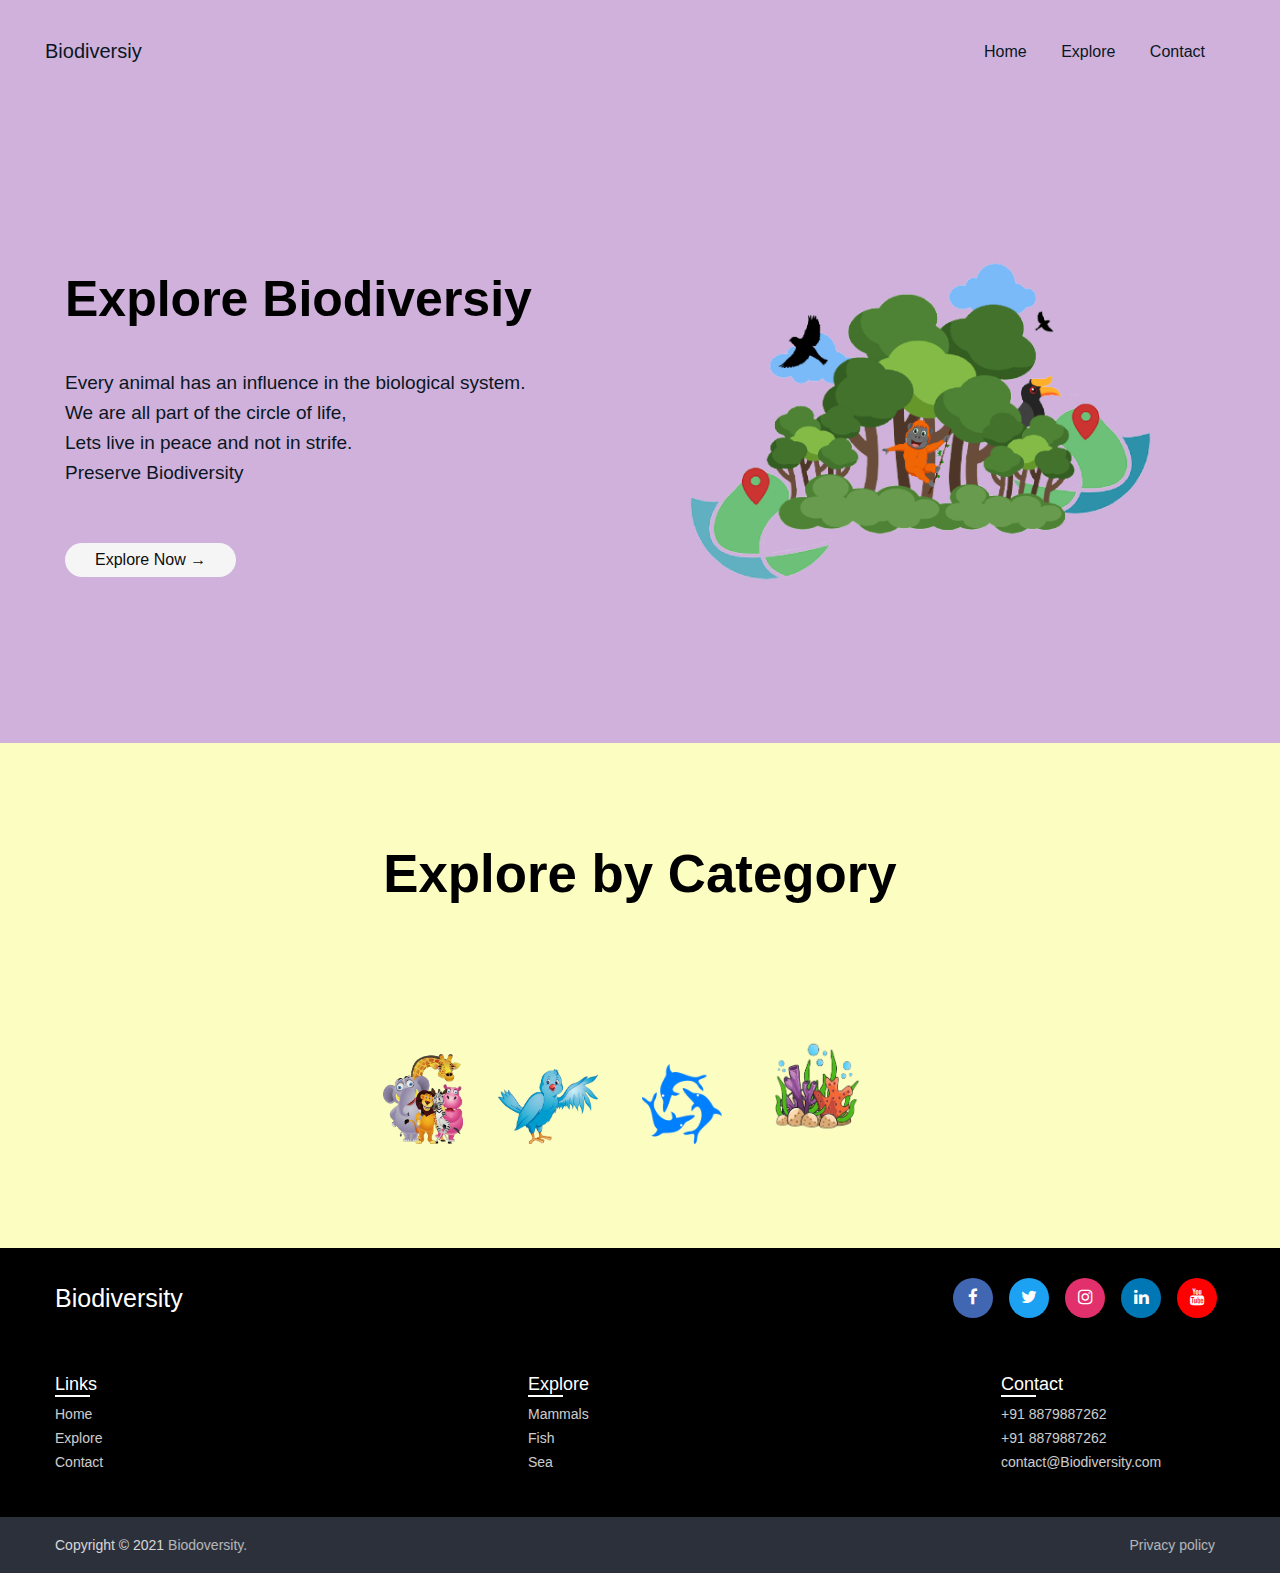
<file: index.html>
<!DOCTYPE html>
<html>
  <head>
    <meta charset="UTF-8" />
    <meta name="viewport" content="width-device-width, initial-scale=1.0" />
    <meta http-equiv="X-UA-Compatible" content="IE=edge" />
    <meta name="viewport" content="width=device-width, initial-scale=1.0" />
    <title>Biodiversity</title>
    <link rel="stylesheet" href="style.css" type="text/css" />
    <link rel="preconnect" href="https://fonts.googleapis.com" />
    <link rel="preconnect" href="https://fonts.gstatic.com" crossorigin />
    <link
      href="https://fonts.googleapis.com/css2?family=Poppins:wght@200;400;500;700&display=swap"
      rel="stylesheet"
    />
    <link
      rel="stylesheet"
      href="https://cdnjs.cloudflare.com/ajax/libs/font-awesome/4.7.0/css/font-awesome.min.css"
    />





    <link rel="----------JS" href="style.js">
  </head>

  <body>
    <div class="header">
      <div class="container">
        <div class="navbar">
          <div class="logo">
            <a href="index.html">
              <a href="index.html" class="navbar-brand" style="font-size: 20px">
                Biodiversiy</a
              >
            </a>
          </div>

          <nav>
            <ul id="menuItems">
              <li class="nav-item"><a href="index.html">Home</a></li>
              <li class="nav-item"><a href="#explore">Explore</a></li>
              <li class="nav-item"><a href="#contact">Contact</a></li>
            </ul>
          </nav>

          <!-------------<img class="menu-icon" src="image/menu.png" onclick="menutoggle()" >
          ----------->
        </div>

        <div class="row">
          <!-------<div class="col-2 ">
              <img src="image/cover-final.png" alt=""  width="800px">
            </div>-------->

          <div class="col-2">
            <h1 id="An">Explore Biodiversiy</h1>

            <p>
              Every animal has an influence in the biological system. <br />
              We are all part of the circle of life,<br />
              Lets live in peace and not in strife. <br />
              Preserve Biodiversity
            </p>

            <a class="btn" href="exploremammals.html">Explore Now &#8594;</a>
          </div>

          <div class="col-2"><img src="image/img1.png" alt=""></div>
        </div>
      </div>
    </div>

    <section id="supplies">
        <div class="container-fluid" style="text-align: center;">

            <div id="help+logos" data-aos="fade-up" data-aos-duration="600">
                <h1 id="logostext"> Explore by Category</h1>

                <div id="logos">

                    <button="o2">
                      <a href="exploremammals.html">
                        <img src="image/mammals.png" alt="" style="height: 90px; width: 80px; margin-right: 30px;" class="ic">
                      </a>
                    </button>

                    <button id="doc">
                      <a href="explorebird.html">
                        <img src="image/bird.png" alt="" style="height: 75px; width: 100px; margin-right: 30px;" class="ic">
                      </a>
                    </button>

                    <button id="beds">
                      <a href="explorebird.html">
                        <img src="image/fish.png" alt="" style="height: 80px; width: 80px; margin-right: 30px;" class="ic">
                      </a>
                    </button>

                    <button id="food">
                      <a href="explorebird.html">
                        <img src="image/coral_reefs.png" alt="" style="height: 110px; width: 100px; margin-right: 30px;" class="ic">
                      </a>
                    </button>
                </div>
            </div>
        </div>
        <!--end of container fluid-->
    </section>

    <!---- footer ------------>

    <footer>
      <div class="content">
        <div class="top">
          <div class="logo-details">
            <span class="logo_name">Biodiversity</span>
          </div>
          <div class="media-icons">
            <a href="#"><i class="fa fa-facebook"></i></a>
            <a href="#"><i class="fa fa-twitter"></i></a>
            <a href="#"><i class="fa fa-instagram"></i></a>
            <a href="#"><i class="fa fa-linkedin"></i></a>
            <a href="#"><i class="fa fa-youtube"></i></a>
          </div>
        </div>
        <div class="link-boxes">
          <ul class="box">
            <li class="link_name">Links</li>
            <li><a href="#">Home</a></li>
            <li><a href="#">Explore</a></li>
            <li><a href="#">Contact</a></li>
          </ul>

          <ul class="box">
            <li class="link_name">Explore</li>
            <li><a href="#">Mammals</a></li>
            <li><a href="#">Fish</a></li>
            <li><a href="#">Sea</a></li>
          </ul>

          <ul class="box">
            <li class="link_name">Contact</li>
            <li><a href="#">+91 8879887262</a></li>
            <li><a href="#">+91 8879887262</a></li>
            <li><a href="#">contact@Biodiversity.com</a></li>
          </ul>
        </div>
      </div>
      <div class="bottom-details">
        <div class="bottom_text">
          <span class="copyright_text"
            >Copyright © 2021 <a href="#">Biodoversity.</a></span
          >
          <span class="policy_terms">
            <a href="#">Privacy policy</a>
          </span>
        </div>
      </div>
    </footer>

    <!----------JS for Toggle Menu ---------->
    <script>
      var menuItems = document.getElementById("menuItems");
      menuItems.style.maxHeight = "0px";
      function menutoggle() {
        if (menuItems.style.maxHeight == "0px") {
          menuItems.style.maxHeight = "200px";
        } else {
          menuItems.style.maxHeight = "0px";
        }
      }
    </script>
    
  </body>
</html>
</file>
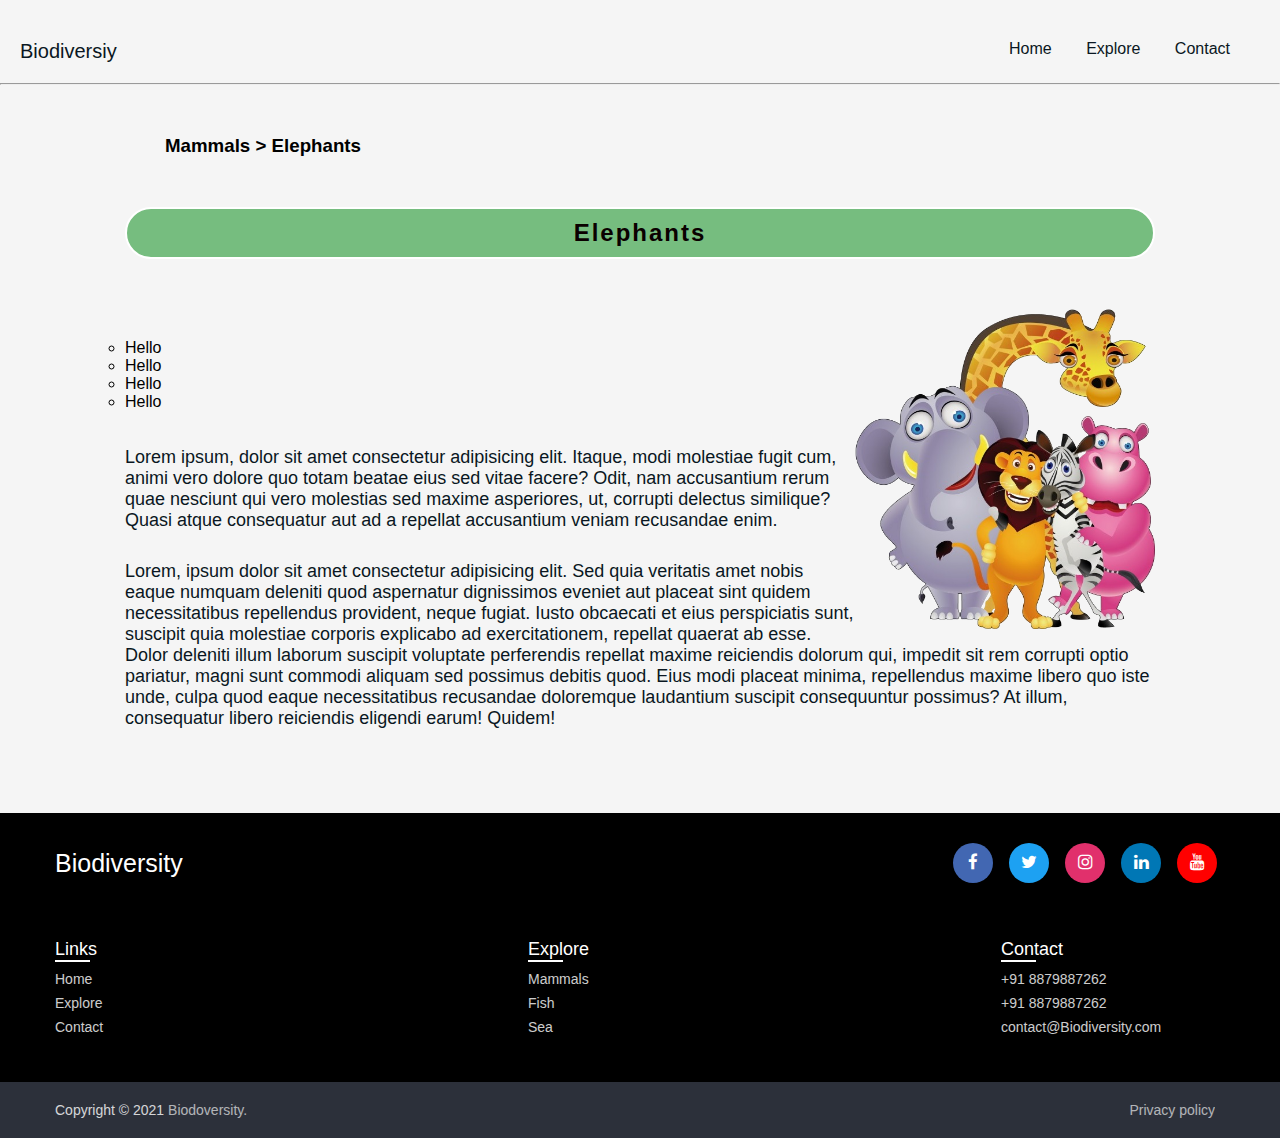
<file: elephants.html>
<!DOCTYPE html>
<html>
  <head>
    <meta charset="UTF-8" />
    <meta name="viewport" content="width-device-width, initial-scale=1.0" />
    <meta http-equiv="X-UA-Compatible" content="IE=edge" />

    <title>Explore Mammals: Elephants</title>
    <link rel="stylesheet" href="style.css" type="text/css" />
    <link rel="preconnect" href="https://fonts.googleapis.com" />
    <link rel="preconnect" href="https://fonts.gstatic.com" crossorigin />
    <link href="https://fonts.googleapis.com/css2?family=Poppins:wght@200;400;500;700&display=swap" rel="stylesheet">
    <link rel="stylesheet" href="https://cdnjs.cloudflare.com/ajax/libs/font-awesome/4.7.0/css/font-awesome.min.css" />
  </head>

  <body>

    <div class="imp">
    <div class="headi">
      <div class="navbar">
      <div class="logo">
        <a href="index.html">
          <a href="index.html" class="navbar-brand" style="font-size: 20px"> Biodiversiy</a>
        </a>
      </div>

      <nav>
        <ul id="menuItems">
          <li class="nav-item"><a href="index.html">Home</a></li>
          <li class="nav-item"><a href="#explore">Explore</a></li>
          <li class="nav-item"><a href="#contact">Contact</a></li>
        </ul>
      </nav>

    </div>
    <hr>


    <div class="small-container">
      
          <h3 id="expmam">Mammals > Elephants</h3>

          <h2 id="ele">Elephants</h2>
      
            <!-------- <div class="row"> 
                <div class="container">
            ---->

            <img class="elesec" src="image/mammals.png" alt="Elephant" align="right" />
            
            <p id="para">
                <ol>
                <li type="circle"> Hello</li>
                <li type="circle"> Hello</li>
                <li type="circle"> Hello</li>
                <li type="circle"> Hello</li>
            </ol>
            </p>

            <br><br>
    
            <p id="para" >Lorem ipsum, dolor sit amet consectetur adipisicing elit. Itaque, modi molestiae fugit cum, animi vero dolore quo totam beatae eius sed vitae facere? Odit, nam accusantium rerum quae nesciunt qui vero molestias sed maxime asperiores, ut, corrupti delectus similique? Quasi atque consequatur aut ad a repellat accusantium veniam recusandae enim.</p>
            

            <p id="para">Lorem, ipsum dolor sit amet consectetur adipisicing elit. Sed quia veritatis amet nobis eaque numquam deleniti quod aspernatur dignissimos eveniet aut placeat sint quidem necessitatibus repellendus provident, neque fugiat. Iusto obcaecati et eius perspiciatis sunt, suscipit quia molestiae corporis explicabo ad exercitationem, repellat quaerat ab esse. Dolor deleniti illum laborum suscipit voluptate perferendis repellat maxime reiciendis dolorum qui, impedit sit rem corrupti optio pariatur, magni sunt commodi aliquam sed possimus debitis quod. Eius modi placeat minima, repellendus maxime libero quo iste unde, culpa quod eaque necessitatibus recusandae doloremque laudantium suscipit consequuntur possimus? At illum, consequatur libero reiciendis eligendi earum! Quidem!</p>

            <br><br><br>

        </div>
  </div>
    </div>    


    </div>

        <!---- footer ------------>

    <footer>
      <div class="content">
        <div class="top">
          <div class="logo-details">
            <span class="logo_name">Biodiversity</span>
          </div>
          <div class="media-icons">
            <a href="#"><i class="fa fa-facebook"></i></a>
            <a href="#"><i class="fa fa-twitter"></i></a>
            <a href="#"><i class="fa fa-instagram"></i></a>
            <a href="#"><i class="fa fa-linkedin"></i></a>
            <a href="#"><i class="fa fa-youtube"></i></a>
          </div>
        </div>
        <div class="link-boxes">
          <ul class="box">
            <li class="link_name">Links</li>
            <li><a href="#">Home</a></li>
            <li><a href="#">Explore</a></li>
            <li><a href="#">Contact</a></li>
          </ul>

          <ul class="box">
            <li class="link_name">Explore</li>
            <li><a href="#">Mammals</a></li>
            <li><a href="#">Fish</a></li>
            <li><a href="#">Sea</a></li>
          </ul>
          
          <ul class="box">
            <li class="link_name">Contact</li>
            <li><a href="#">+91 8879887262</a></li>
            <li><a href="#">+91 8879887262</a></li>
            <li><a href="#">contact@Biodiversity.com</a></li>
          </ul>
        </div>
      </div>
      <div class="bottom-details">
        <div class="bottom_text">
          <span class="copyright_text"
            >Copyright © 2021 <a href="#">Biodoversity.</a></span
          >
          <span class="policy_terms">
            <a href="#">Privacy policy</a>
          </span>
        </div>
      </div>
    </footer>

    
  </body>
</html>
</file>
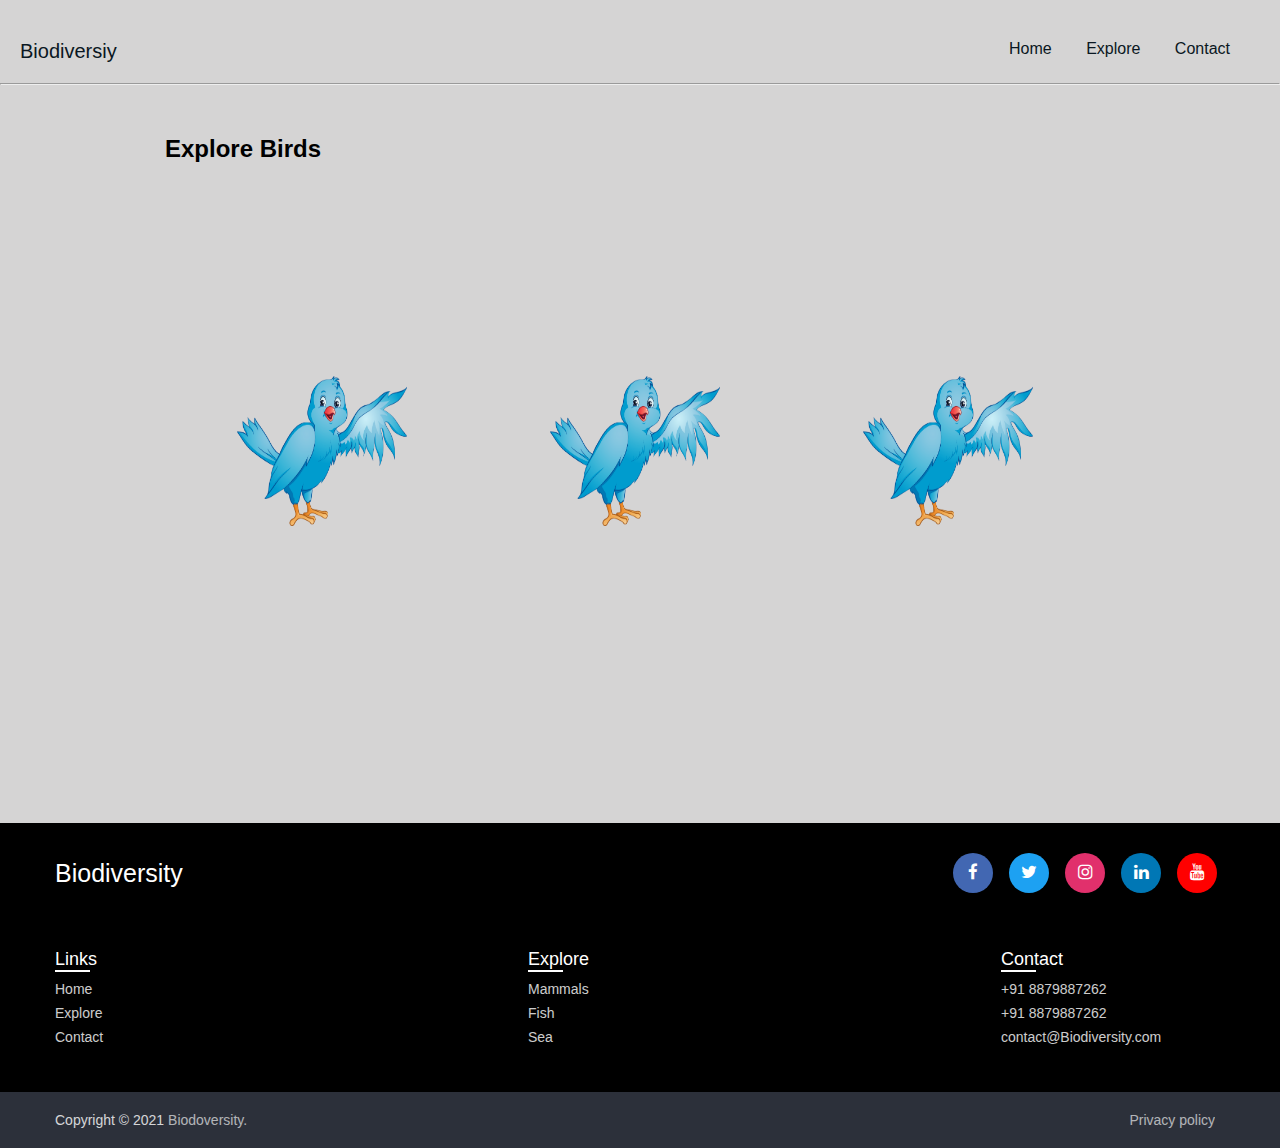
<file: explorebird.html>
<!DOCTYPE html>
<html>
  <head>
    <meta charset="UTF-8" />
    <meta name="viewport" content="width-device-width, initial-scale=1.0" />
    <meta http-equiv="X-UA-Compatible" content="IE=edge" />

    <title>Explore Fish and Overfishing</title>
    <link rel="stylesheet" href="style.css" type="text/css" />
    <link rel="preconnect" href="https://fonts.googleapis.com" />
    <link rel="preconnect" href="https://fonts.gstatic.com" crossorigin />
    <link href="https://fonts.googleapis.com/css2?family=Poppins:wght@200;400;500;700&display=swap" rel="stylesheet">
    <link rel="stylesheet" href="https://cdnjs.cloudflare.com/ajax/libs/font-awesome/4.7.0/css/font-awesome.min.css" />
  </head>

  <body>

    <div class="hea1">
      <div class="navbar">
      <div class="logo">
        <a href="index.html">
          <a href="index.html" class="navbar-brand" style="font-size: 20px">
            Biodiversiy</a
          >
        </a>
      </div>

      <nav>
        <ul id="menuItems">
          <li class="nav-item"><a href="index.html">Home</a></li>
          <li class="nav-item"><a href="#explore">Explore</a></li>
          <li class="nav-item"><a href="#contact">Contact</a></li>
        </ul>
      </nav>

    </div>
    <hr>


    <div class="small-container">
      
        <h2 id="expmam">Explore Birds </h2>
      

   <div class="row">
    <div class="col-4">
      <a href="#">
      <img src="image/bird.png" width="150" height="190px">
      <h2 class="h2m"></h2>
      </a>
    </div>

    
    <div class="col-4">
      <img src="image/bird.png" width="150" height="190px">
      <h2 class="h2m"></h2>
    </div>

    <div class="col-4">
      <img src="image/bird.png" width="150" height="190px" >
      <h2 class="h2m"></h2>
    </div>
  </div>
    </div>    
  </div>



    </div>

        <!---- footer ------------>

    <footer>
      <div class="content">
        <div class="top">
          <div class="logo-details">
            <span class="logo_name">Biodiversity</span>
          </div>
          <div class="media-icons">
            <a href="#"><i class="fa fa-facebook"></i></a>
            <a href="#"><i class="fa fa-twitter"></i></a>
            <a href="#"><i class="fa fa-instagram"></i></a>
            <a href="#"><i class="fa fa-linkedin"></i></a>
            <a href="#"><i class="fa fa-youtube"></i></a>
          </div>
        </div>
        <div class="link-boxes">
          <ul class="box">
            <li class="link_name">Links</li>
            <li><a href="#">Home</a></li>
            <li><a href="#">Explore</a></li>
            <li><a href="#">Contact</a></li>
          </ul>

          <ul class="box">
            <li class="link_name">Explore</li>
            <li><a href="#">Mammals</a></li>
            <li><a href="#">Fish</a></li>
            <li><a href="#">Sea</a></li>
          </ul>
          
          <ul class="box">
            <li class="link_name">Contact</li>
            <li><a href="#">+91 8879887262</a></li>
            <li><a href="#">+91 8879887262</a></li>
            <li><a href="#">contact@Biodiversity.com</a></li>
          </ul>
        </div>
      </div>
      <div class="bottom-details">
        <div class="bottom_text">
          <span class="copyright_text"
            >Copyright © 2021 <a href="#">Biodoversity.</a></span
          >
          <span class="policy_terms">
            <a href="#">Privacy policy</a>
          </span>
        </div>
      </div>
    </footer>

    
  </body>
</html>
</file>
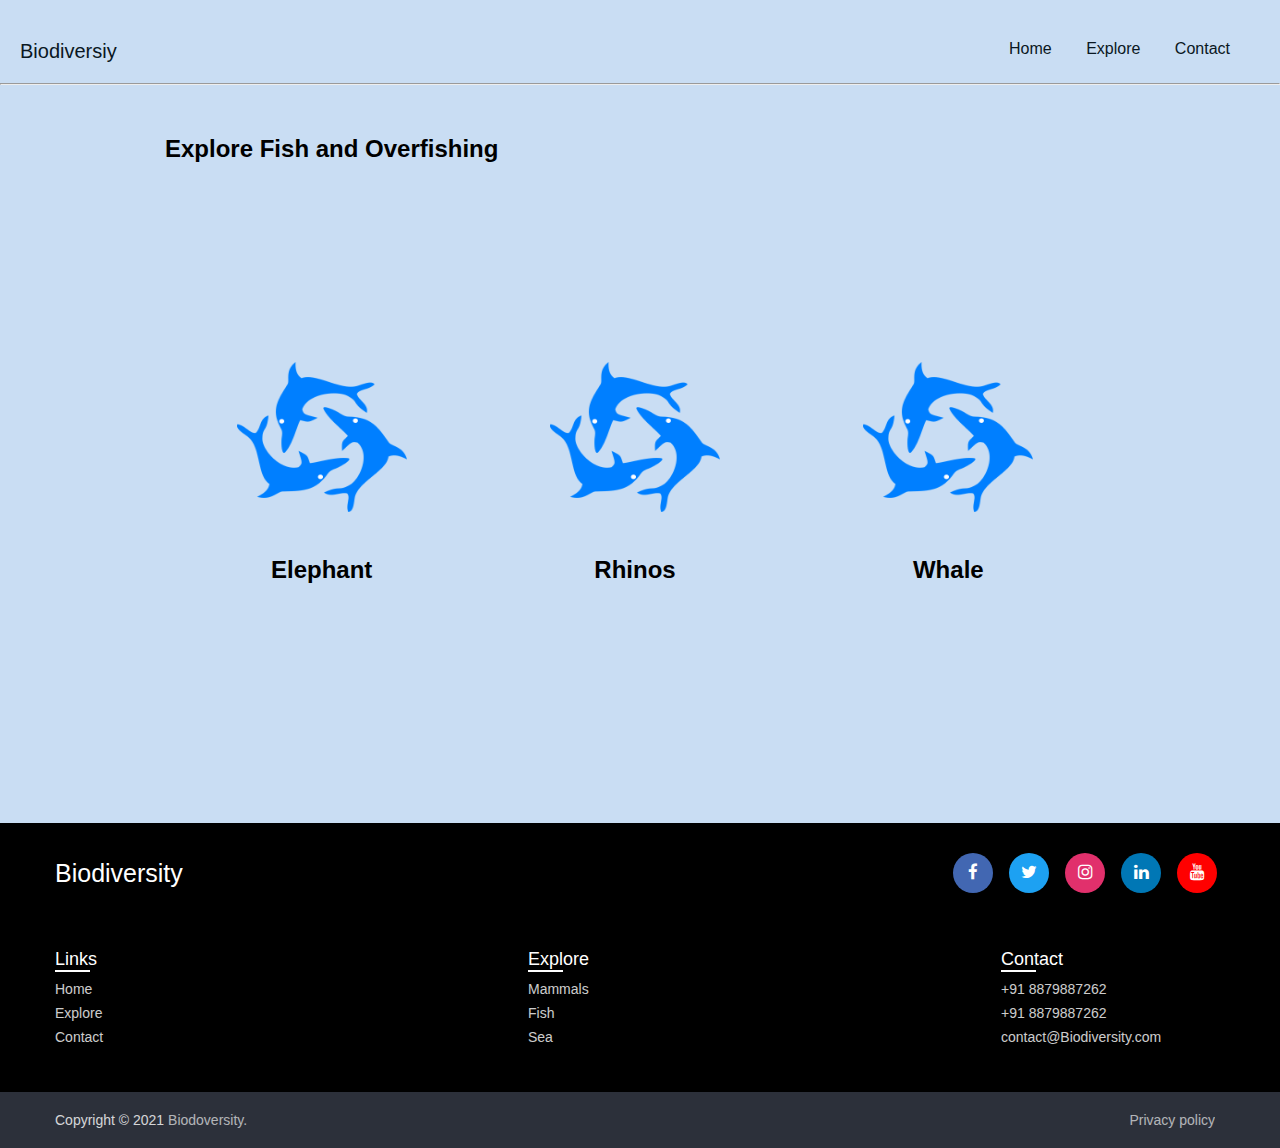
<file: explorefish.html>
<!DOCTYPE html>
<html>
  <head>
    <meta charset="UTF-8" />
    <meta name="viewport" content="width-device-width, initial-scale=1.0" />
    <meta http-equiv="X-UA-Compatible" content="IE=edge" />

    <title>Explore Fish and Overfishing</title>
    <link rel="stylesheet" href="style.css" type="text/css" />
    <link rel="preconnect" href="https://fonts.googleapis.com" />
    <link rel="preconnect" href="https://fonts.gstatic.com" crossorigin />
    <link href="https://fonts.googleapis.com/css2?family=Poppins:wght@200;400;500;700&display=swap" rel="stylesheet">
    <link rel="stylesheet" href="https://cdnjs.cloudflare.com/ajax/libs/font-awesome/4.7.0/css/font-awesome.min.css" />
  </head>

  <body>

    <div class="hea">
      <div class="navbar">
      <div class="logo">
        <a href="index.html">
          <a href="index.html" class="navbar-brand" style="font-size: 20px">
            Biodiversiy</a
          >
        </a>
      </div>

      <nav>
        <ul id="menuItems">
          <li class="nav-item"><a href="index.html">Home</a></li>
          <li class="nav-item"><a href="#explore">Explore</a></li>
          <li class="nav-item"><a href="#contact">Contact</a></li>
        </ul>
      </nav>

    </div>
    <hr>


    <div class="small-container">
      
          <h2 id="expmam">Explore Fish and Overfishing </h2>
      


   <div class="row">
    <div class="col-4">
      <a href="#">
      <img src="image/fish.png" width="150" height="190px">
      <h2 class="h2m">Elephant</h2>
      </a>
    </div>

    
    <div class="col-4">
      <img src="image/fish.png" width="150" height="190px">
      <h2 class="h2m">Rhinos</h2>
    </div>

    <div class="col-4">
      <img src="image/fish.png" width="150" height="190px" >
      <h2 class="h2m">Whale</h2>
    </div>
  </div>
    </div>    
  </div>



    </div>

        <!---- footer ------------>

    <footer>
      <div class="content">
        <div class="top">
          <div class="logo-details">
            <span class="logo_name">Biodiversity</span>
          </div>
          <div class="media-icons">
            <a href="#"><i class="fa fa-facebook"></i></a>
            <a href="#"><i class="fa fa-twitter"></i></a>
            <a href="#"><i class="fa fa-instagram"></i></a>
            <a href="#"><i class="fa fa-linkedin"></i></a>
            <a href="#"><i class="fa fa-youtube"></i></a>
          </div>
        </div>
        <div class="link-boxes">
          <ul class="box">
            <li class="link_name">Links</li>
            <li><a href="#">Home</a></li>
            <li><a href="#">Explore</a></li>
            <li><a href="#">Contact</a></li>
          </ul>

          <ul class="box">
            <li class="link_name">Explore</li>
            <li><a href="#">Mammals</a></li>
            <li><a href="#">Fish</a></li>
            <li><a href="#">Sea</a></li>
          </ul>
          
          <ul class="box">
            <li class="link_name">Contact</li>
            <li><a href="#">+91 8879887262</a></li>
            <li><a href="#">+91 8879887262</a></li>
            <li><a href="#">contact@Biodiversity.com</a></li>
          </ul>
        </div>
      </div>
      <div class="bottom-details">
        <div class="bottom_text">
          <span class="copyright_text"
            >Copyright © 2021 <a href="#">Biodoversity.</a></span
          >
          <span class="policy_terms">
            <a href="#">Privacy policy</a>
          </span>
        </div>
      </div>
    </footer>

    
  </body>
</html>
</file>
<file: style.css>
@import url('https://fonts.googleapis.com/css2?family=Poppins:wght@400;500;600;700&family=Ubuntu:wght@400;500;700&display=swap');

*{
    margin: 0;
    padding: 0;
    box-sizing: border-box;
}

body{
    font-family: 'Acme', sans-serif;
}


.logo:hover{
    cursor: pointer;
    border-bottom: 1px solid rgb(253, 253, 253);
}

.navbar{

    display: flex;
    align-items: center;
    padding: 20px;
    padding-top: 40px;
}
.nav-item{
    padding-bottom: 5px;
}

.nav-item:hover {
    border-bottom: 1px solid rgb(253, 253, 253);
}
.navbar-brand {
    font-family: 'Acme', sans-serif;
}

nav{

    flex: 1;
    text-align: right;
}

nav ul{
    display: inline-block;
    list-style: none;
}

nav ul li{
    display: inline-block;
    margin-right: 30px;
}

a{
    text-decoration: none;
    color: rgb(10, 23, 34);
}

#An {
    margin-top: 30px;
    font-size: 50px;
    animation: an;
    animation-fill-mode: forwards;
    animation-duration: 2.5s;
    position: relative;
    margin-bottom: 40px;
}


@keyframes an {
    from {
        right: -100px
    }

    to {
        right: 0px
    }
}


p{
    color: rgb(10, 23, 34);
    font-size: 18px;
}

.container{
    max-width: 1300px;
    margin: auto;
    padding-left: 25px;
    padding-right: 25px;
    
}
.row{
    margin-top: 20px;
    display: flex;
    align-items: center;
    flex-wrap: wrap;
    justify-content: space-around;

    
    padding-left: 40px;
    padding-right: 50px;
    height: 40rem;
    padding-top: 0px;
}

.col-2{
    flex-basis: 50%;
    min-width: 300px;
}

.col-2 img{
    max-width: 100%;
    padding-top: 50px 0;

}

/*.col-2 h1{
    font-size: 50px;
    line-height: 60px;
    margin: 25px 0;
}*/
.col-2 p{
    font-size: 19px;
    line-height: 30px;
    margin: 25px 0;
    animation: an;
    animation-fill-mode: forwards;
    animation-duration: 2.5s;
    position: relative;
}

.btn{

    display: inline-block;
    background: whitesmoke;
    color: rgb(14, 13, 13);
    padding:8px 30px;
    margin: 30px 0px;
    border-radius: 20px;
    transition: background 0.5s;
    animation: an;
    animation-fill-mode: forwards;
    animation-duration: 2.5s;
    position: relative;
}

.btn:hover{
    cursor: pointer;
    font-weight: 700;

}

.header{
    background:rgb(207, 177, 219);
    
}

/* ----- footer--------*/


footer {
    position: relative;
    background: #000;
    width: 100%;
    bottom: 0;
    left: 0;
}

footer::before {
    content: '';
    position: absolute;
    left: 0;
    top: 100px;
    height: 1px;
    width: 100%;
    background: #000;
}

footer .content {
    max-width: 1250px;
    margin: auto;
    padding: 30px 40px 40px 40px;
}

footer .content .top {
    display: flex;
    align-items: center;
    justify-content: space-between;
    margin-bottom: 50px;
}

.content .top .logo-details {
    color: rgb(255, 255, 255);
    font-size: 25px;
}

.content .top .media-icons {
    display: flex;
}

.content .top .media-icons a {
    height: 40px;
    width: 40px;
    margin: 0 8px;
    border-radius: 50%;
    text-align: center;
    line-height: 40px;
    color: #fff;
    font-size: 17px;
    text-decoration: none;
    transition: all 0.4s ease;
}

.top .media-icons a:nth-child(1) {
    background: #4267B2;
}

.top .media-icons a:nth-child(1):hover {
    color: #4267B2;
    background: #fff;
}

.top .media-icons a:nth-child(2) {
    background: #1DA1F2;
}

.top .media-icons a:nth-child(2):hover {
    color: #1DA1F2;
    background: #fff;
}

.top .media-icons a:nth-child(3) {
    background: #E1306C;
}

.top .media-icons a:nth-child(3):hover {
    color: #E1306C;
    background: #fff;
}

.top .media-icons a:nth-child(4) {
    background: #0077B5;
}

.top .media-icons a:nth-child(4):hover {
    color: #0077B5;
    background: #fff;
}

.top .media-icons a:nth-child(5) {
    background: #FF0000;
}

.top .media-icons a:nth-child(5):hover {
    color: #FF0000;
    background: #fff;
}

footer .content .link-boxes {
    width: 100%;
    display: flex;
    justify-content: space-between;
    text-decoration: none;
    
}

footer .content .link-boxes .box {
    width: calc(100% / 5 - 10px);
    text-decoration: none;
}

.content .link-boxes .box .link_name {
    color: #fff;
    font-size: 18px;
    font-weight: 400;
    margin-bottom: 10px;
    position: relative;
    text-decoration: none;
}

.link-boxes .box .link_name::before {
    content: '';
    position: absolute;
    left: 0;
    bottom: -2px;
    height: 2px;
    width: 35px;
    background: #fff;
    text-decoration: none;
}

.content .link-boxes .box li {
    margin: 6px 0;
    list-style: none;
    text-decoration: none;
}

.content .link-boxes .box li a {
    color: #fff;
    font-size: 14px;
    font-weight: 400;
    text-decoration: none;
    opacity: 0.8;
    transition: all 0.4s ease
}

.content .link-boxes .box li a:hover {
    opacity: 1;
    text-decoration:1px solid underline;
    
}

.content .link-boxes .input-box {
    margin-right: 55px;
}

.link-boxes .input-box input {
    height: 40px;
    width: calc(100% + 55px);
    outline: none;
    border: 2px solid #AFAFB6;
    background: #140B5C;
    border-radius: 4px;
    padding: 0 15px;
    font-size: 15px;
    color: #fff;
    margin-top: 5px;
}

.link-boxes .input-box input::placeholder {
    color: #AFAFB6;
    font-size: 16px;
}

.link-boxes .input-box input[type="button"] {
    background: #fff;
    color: #140B5C;
    border: none;
    font-size: 18px;
    font-weight: 500;
    margin: 4px 0;
    opacity: 0.8;
    cursor: pointer;
    transition: all 0.4s ease;
}

.input-box input[type="button"]:hover {
    opacity: 1;
}

footer .bottom-details {
    width: 100%;
    background: #2c303a;
}

footer .bottom-details .bottom_text {
    max-width: 1250px;
    margin: auto;
    padding: 20px 40px;
    display: flex;
    justify-content: space-between;
}

.bottom-details .bottom_text span,
.bottom-details .bottom_text a {
    font-size: 14px;
    font-weight: 300;
    color: #fff;
    opacity: 0.8;
    text-decoration: none;
}

.bottom-details .bottom_text a:hover {
    opacity: 1;
    text-decoration: underline;
}

.bottom-details .bottom_text a {
    margin-right: 10px;
}

@media (max-width: 900px) {
    footer .content .link-boxes {
        flex-wrap: wrap;
    }

    footer .content .link-boxes .input-box {
        width: 40%;
        margin-top: 10px;
    }
}

@media (max-width: 700px) {
    footer {
        position: relative;
    }

    .content .top .logo-details {
        font-size: 26px;
    }

    .content .top .media-icons a {
        height: 35px;
        width: 35px;
        font-size: 14px;
        line-height: 35px;
    }

    footer .content .link-boxes .box {
        width: calc(100% / 3 - 10px);
    }

    footer .content .link-boxes .input-box {
        width: 60%;
    }

    .bottom-details .bottom_text span,
    .bottom-details .bottom_text a {
        font-size: 12px;
    }
}

@media (max-width: 520px) {
    footer::before {
        top: 145px;
    }

    footer .content .top {
        flex-direction: column;
    }

    .content .top .media-icons {
        margin-top: 16px;
    }

    footer .content .link-boxes .box {
        width: calc(100% / 2 - 10px);
    }

    footer .content .link-boxes .input-box {
        width: 100%;
    }
}

/*----media query for nav--------*/
@media only screen and (max-width:800px) {

    nav ul{
        position:absolute;
        top: 70px;
        left: 0;
        background: rgb(245, 245, 245);
        color: rgb(255, 255, 255);
        font-weight: 400;
        width:100%;
        overflow: hidden;
        transition: max-height 0.5s;
    
    }

    nav ul li{

        display: block;
        margin-right: 50px;
        margin-top: 10px;
        margin-bottom: 10px;
        text-align: center;
    }

    nav ul li a{
        color: rgb(0, 0, 0);  
    }

    .menu-icon{
        display: block;
        cursor: pointer;
    }    
}


/*-----media query for less than 600 screen size----*/

@media only screen and (max-width:800px) {

    .row{
        text-align: center;

    }

    .col-2, .col-3, .col-4{
        
        flex-basis: 100%;
    } 

    .single-product{
        text-align: left;
    }

    .single-product .col-2{
        padding: 20px 0;
    }

    .single-product h1{
        font-size: 26px;
        line-height:32px ;
    }

    .cart-info p{

        display:none;
    }
}


/* Category */


#supplies {
    padding-top: 80px;
    padding-bottom: 50px;
    background-color: #fcfdc1;
}

#logos {
    padding-top: 80px;
    padding-bottom: 50px;
}

#logostext {
    font-size: 3.3rem;
    padding-top: 20px;
}

#o2 {
    background-color: transparent;
    border: none;
    margin-top: 50px;
    margin-right: 0px;
}

#doc {
    background-color: transparent;
    border: none;
    margin-top: 50px;
    margin-right: 10px;
}

#beds {
    background-color: transparent;
    border: none;
    margin-top: 50px;
    margin-right: 10px;
}

#food {
    background-color: transparent;
    border: none;
    margin-top: 50px;
    margin-right: 0px;
}

/*---------explore page------------*/


#expmam{
    padding-left: 40px;
    padding-top: 50px;
}

.col-4:hover{
    transform: translateY(-10px);
} 

.h2m{
    color: rgb(0, 0, 0);
    font-weight:600;
    text-align: center;

}

.col-4{
    flex-basis: 25%;
    padding: 10px;
    max-width: 190px;
    margin-bottom: 50px;
    transition: transform 0.4s;
    box-shadow:white;
    padding-top: 0px;
    
}

.col-4 img{
    width: 100%;
    cursor: pointer;
    padding-bottom: 40px;
    font-size: large;
   
}
.small-container{

    max-width: 1080px;
    margin: auto;
    padding-left:25px;
    padding-right:25px;
}

.hea{

    background: rgb(201, 221, 243);
}


/* elephant---*/

#ele{
    margin-top: 50px;
    padding-top: 10px;
    padding-bottom: 10px;
    font-weight: bold;
    text-align: center;
    color: #0a0000;
    letter-spacing: 2px;
    margin-bottom: 50px;
    border: 2px solid white;
    border-radius: 30px;
    background: #76bd7f;
}

.elesec{

    width: 300px;
    height: 320px;
    float: right;
}

.headi{
    background: whitesmoke;
    height:auto;

}

#para{
    padding-top: 0px;
    padding-bottom: 30px;
    padding-left: -50px;
}

/* fish*/

.hea1{
    background: rgba(211, 210, 209, 0.945);

}
</file>
